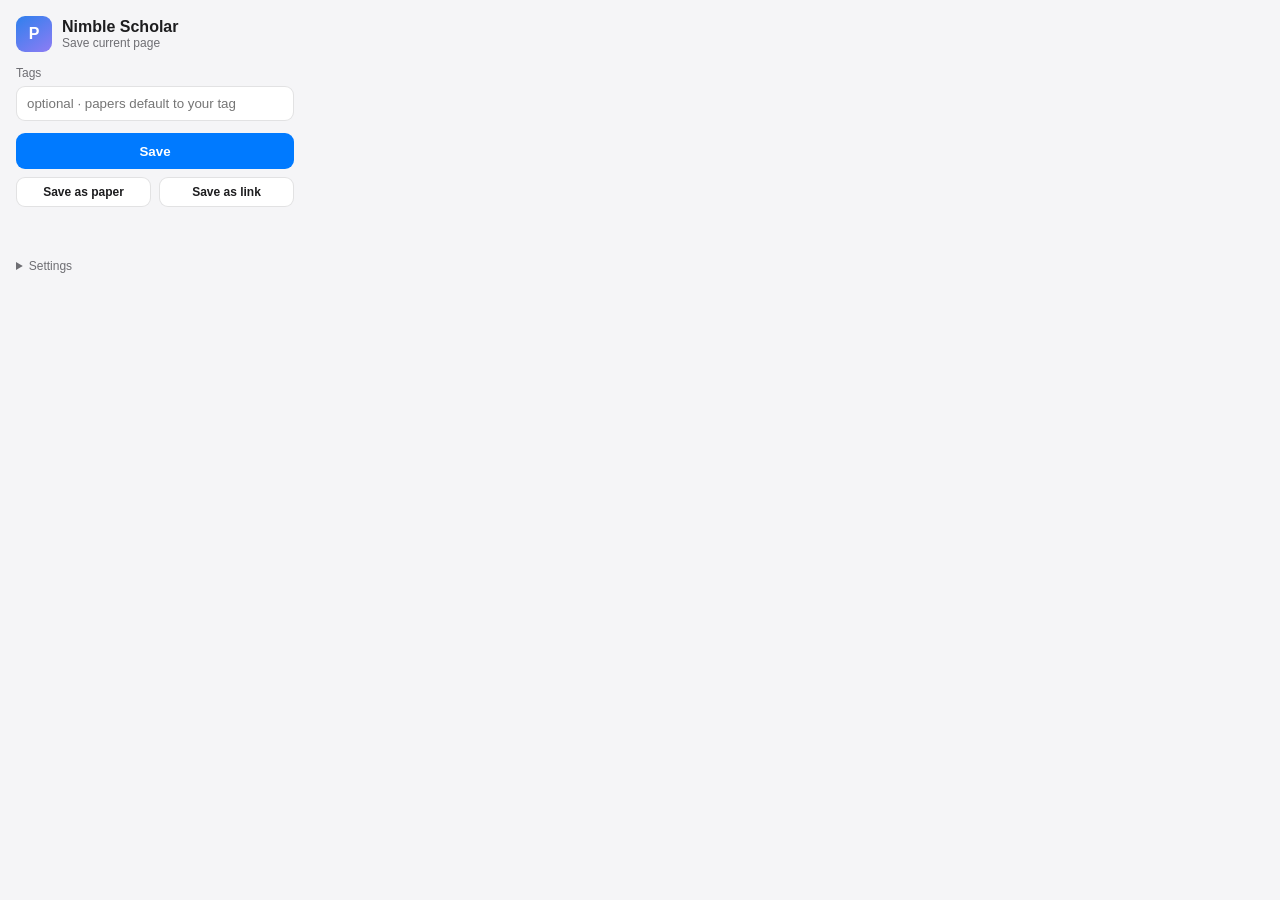
<file: extension/popup.html>
<!doctype html>
<html lang="en">
  <head>
    <meta charset="utf-8">
    <title>Nimble Scholar Capture</title>
    <link rel="stylesheet" href="popup.css">
  </head>
  <body>
    <main>
      <header>
        <div class="mark">P</div>
        <div>
          <h1>Nimble Scholar</h1>
          <p>Save current page</p>
        </div>
      </header>

      <label>
        Tags
        <input id="tagsInput" placeholder="optional · papers default to your tag">
      </label>

      <button id="saveBtn">Save</button>
      <div class="overrides">
        <button id="savePaperBtn" class="secondary">Save as paper</button>
        <button id="saveLinkBtn" class="secondary">Save as link</button>
      </div>
      <p id="status" role="status"></p>

      <details>
        <summary>Settings</summary>
        <label>
          Default tags
          <input id="defaultTagsInput" placeholder="to-read">
        </label>
        <button id="saveSettingsBtn" class="secondary">Save Settings</button>
      </details>
    </main>
    <script src="popup.js"></script>
  </body>
</html>
</file>
<file: extension/popup.css>
:root {
  color-scheme: light;
  --ink: #1d1d1f;
  --muted: #6e6e73;
  --line: rgba(60, 60, 67, 0.15);
  --accent: #007aff;
  --danger: #ff3b30;
}

* {
  box-sizing: border-box;
}

body {
  width: 310px;
  margin: 0;
  background: #f5f5f7;
  color: var(--ink);
  font-family: -apple-system, BlinkMacSystemFont, "SF Pro Text", "Segoe UI", sans-serif;
}

main {
  padding: 16px;
}

header {
  display: flex;
  align-items: center;
  gap: 10px;
  margin-bottom: 14px;
}

.mark {
  width: 36px;
  height: 36px;
  border-radius: 9px;
  display: grid;
  place-items: center;
  background: linear-gradient(145deg, #2f80ed, #8e7cf4);
  color: #fff;
  font-weight: 800;
}

h1,
p {
  margin: 0;
}

h1 {
  font-size: 16px;
}

p,
label,
summary {
  color: var(--muted);
  font-size: 12px;
}

label {
  display: grid;
  gap: 6px;
  margin: 12px 0;
}

input {
  width: 100%;
  border: 1px solid var(--line);
  border-radius: 9px;
  background: #fff;
  color: var(--ink);
  padding: 9px 10px;
  outline: none;
}

input:focus {
  border-color: rgba(0, 122, 255, 0.55);
  box-shadow: 0 0 0 4px rgba(0, 122, 255, 0.12);
}

button {
  width: 100%;
  min-height: 36px;
  border: 0;
  border-radius: 9px;
  background: var(--accent);
  color: #fff;
  font-weight: 650;
  cursor: pointer;
}

button:disabled {
  opacity: 0.55;
  cursor: default;
}

.secondary {
  background: #fff;
  color: var(--ink);
  border: 1px solid var(--line);
}

.overrides {
  display: flex;
  gap: 8px;
  margin-top: 8px;
}

.overrides button {
  font-weight: 550;
  font-size: 12px;
  min-height: 30px;
}

#status {
  min-height: 34px;
  margin-top: 10px;
  line-height: 1.35;
}

#status[data-kind="success"] {
  color: #247a3d;
}

#status[data-kind="error"] {
  color: var(--danger);
}

details {
  margin-top: 8px;
}

summary {
  cursor: pointer;
}
</file>
